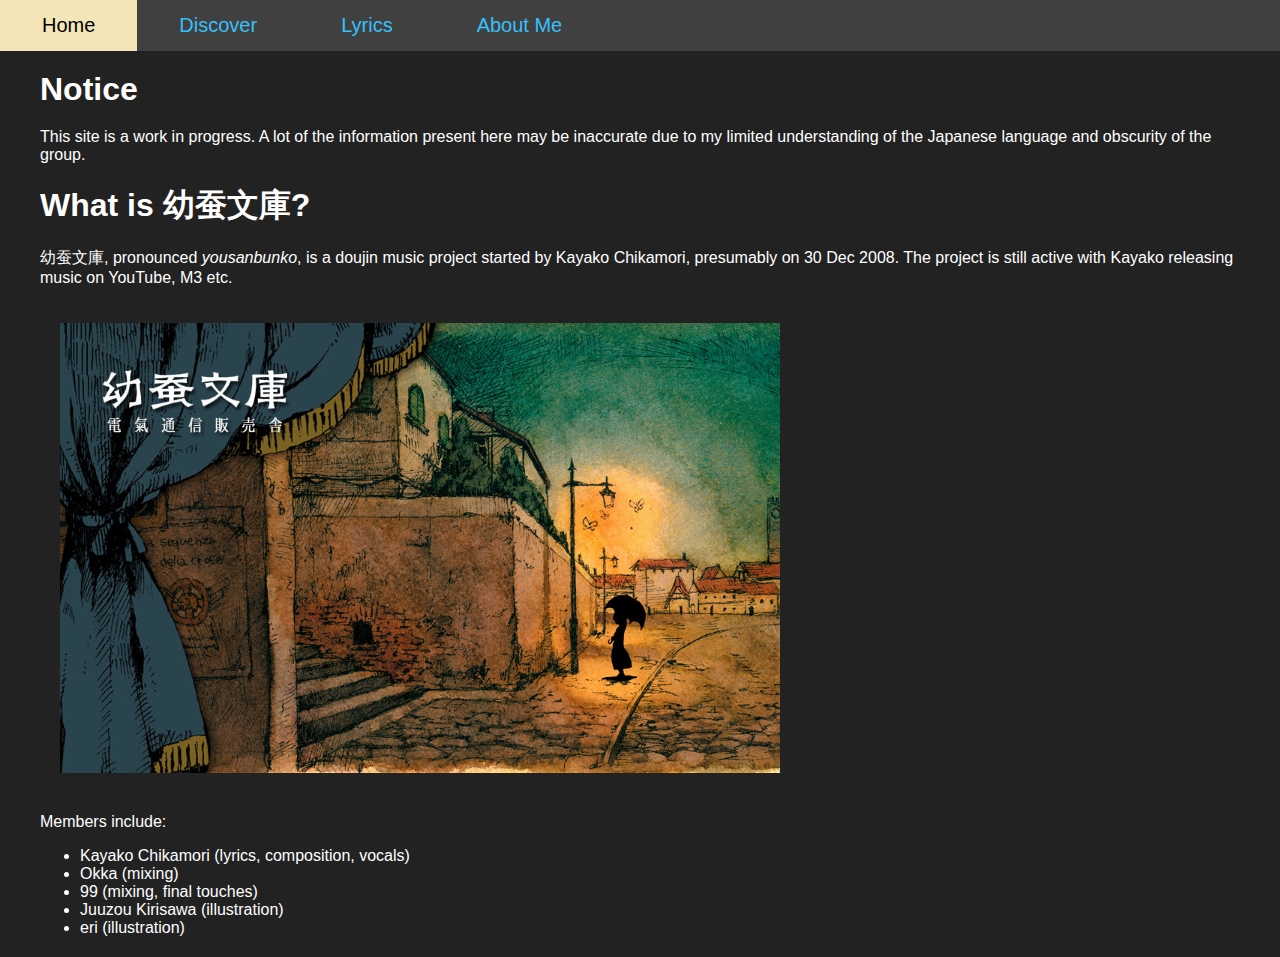
<file: index.html>
<!DOCTYPE html>
<html lang="en">
    <head>
        <meta charset="UTF-8">
        <title>幼蚕文庫 Fanpage</title>
        <link rel="stylesheet" href="css/styles.css">
    </head>
    <body>
        <div class="header">
            <nav>
                <a href="index.html" class="active">Home</a>
                <a href="links.html">Discover</a>
                <a href="lyrics.html">Lyrics</a>
                <a href="about.html">About Me</a>
            </nav>
        </div>
        <div class="content">
            <h1>Notice</h1>
            <div class="content para">
                This site is a work in progress. A lot of the
                information present here may be inaccurate due
                to my limited understanding of the Japanese
                language and obscurity of the group.
            </div>
            <h1>What is 幼蚕文庫?</h1>
            <div class="content para">
                <p>
                    幼蚕文庫, pronounced <em>yousanbunko</em>, is a doujin music project started by Kayako Chikamori, presumably on 30 Dec 2008. The project is still active with Kayako releasing music on YouTube, M3 etc.
                </p>
                <img src="img/ysbk.jpg" alt="Yousanbunko poster">
                <p>
                    Members include:
                    <ul>
                        <li>Kayako Chikamori (lyrics, composition, vocals)</li>
                        <li>Okka (mixing)</li>
                        <li>99 (mixing, final touches)</li>
                        <li>Juuzou Kirisawa (illustration)</li>
                        <li>eri (illustration)</li>
                    </ul>
                </p>
            </div>
        </div>

    </body>
</html>
</file>
<file: css/styles.css>
body {
    background-color: #222222;
    color: white;
    margin:0;
    font-family: Arial, Helvetica, sans-serif;
}

.header {
    font-size: 20px;
    overflow: hidden;
    background-color: #404040;
}

.header a {
    text-decoration: none;
    color: #37C0FB;
    float: left;
    padding: 14px 42px;
    text-align: center;
}

.header a.active {
    background-color: #303030;
}

.header a:hover {
    background-color: #f3e5b7;
    color: #000;
}

.content {
    font-size: 16px;
    margin: 20px;
}

.content h1 {
    margin: 20px;
    font-size: 32px;
}

.content.para {
    margin: 20px;
}

a {
    text-decoration: none;
    color: #37C0FB;
}

img {
    margin: 20px;
    height: auto;
    width: 720px;
}
</file>
